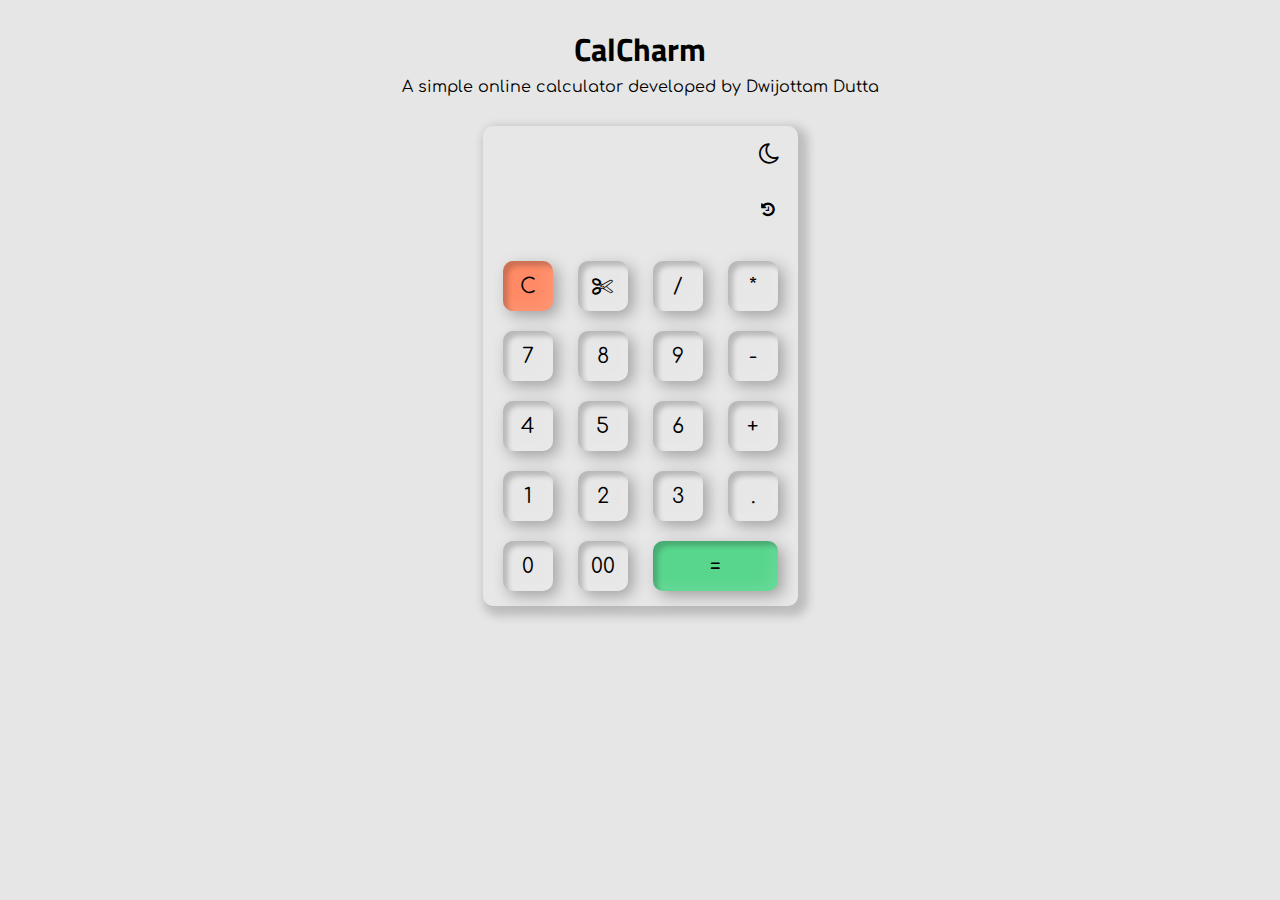
<file: index.html>
<!DOCTYPE html>
<html>
<head>
    <meta charset="utf-8">
    <meta http-equiv="X-UA-Compatible" content="IE=edge">
    <title>CalCharm - Online</title>
    <link rel="stylesheet" href="https://cdnjs.cloudflare.com/ajax/libs/font-awesome/4.7.0/css/font-awesome.min.css">
    <meta name="viewport" content="width=device-width , initial-scale=1">
    <link rel="stylesheet" href="Style/CalCharm.css">
</head>
<body>
    <h1 class="head">CalCharm</h1>
    <p class="sub_head">A simple online calculator developed by Dwijottam Dutta</p>
  <div class="main">
      <div class="display">
          <button class="dark_mode_btn"><i class="fa fa-moon-o" aria-hidden="true"></i></button>
          <p id="history"><i class="fa fa-history" aria-hidden="true"></i>&nbsp;</p>
          <h2 id="result"></h2>
      </div>

      <div class="buttons">
          <button id="clear">C</button>
          <button id="delete_single_num"><i class="fa fa-scissors" aria-hidden="true"></i></button>
          <button id="Normal_btn">/</button>
          <button id="Normal_btn">*</button>
      </div>

      <div class="buttons">
          <button id="Normal_btn">7</button>
          <button id="Normal_btn">8</button>
          <button id="Normal_btn">9</button>
          <button id="Normal_btn">-</button>
      </div>

      <div class="buttons">
          <button id="Normal_btn">4</button>
          <button id="Normal_btn">5</button>
          <button id="Normal_btn">6</button>
          <button id="Normal_btn">+</button>
      </div>

      <div class="buttons">
          <button id="Normal_btn">1</button>
          <button id="Normal_btn">2</button>
          <button id="Normal_btn">3</button>
          <button id="Normal_btn">.</button>
      </div>

      <div class="buttons">
          <button id="Normal_btn">0</button>
          <button id="Normal_btn">00</button>
          <button id="equalTo">=</button>
      </div>
  </div>  

  <script src="Js/CalCharm.js"></script>
    
</body>
</html>
</file>
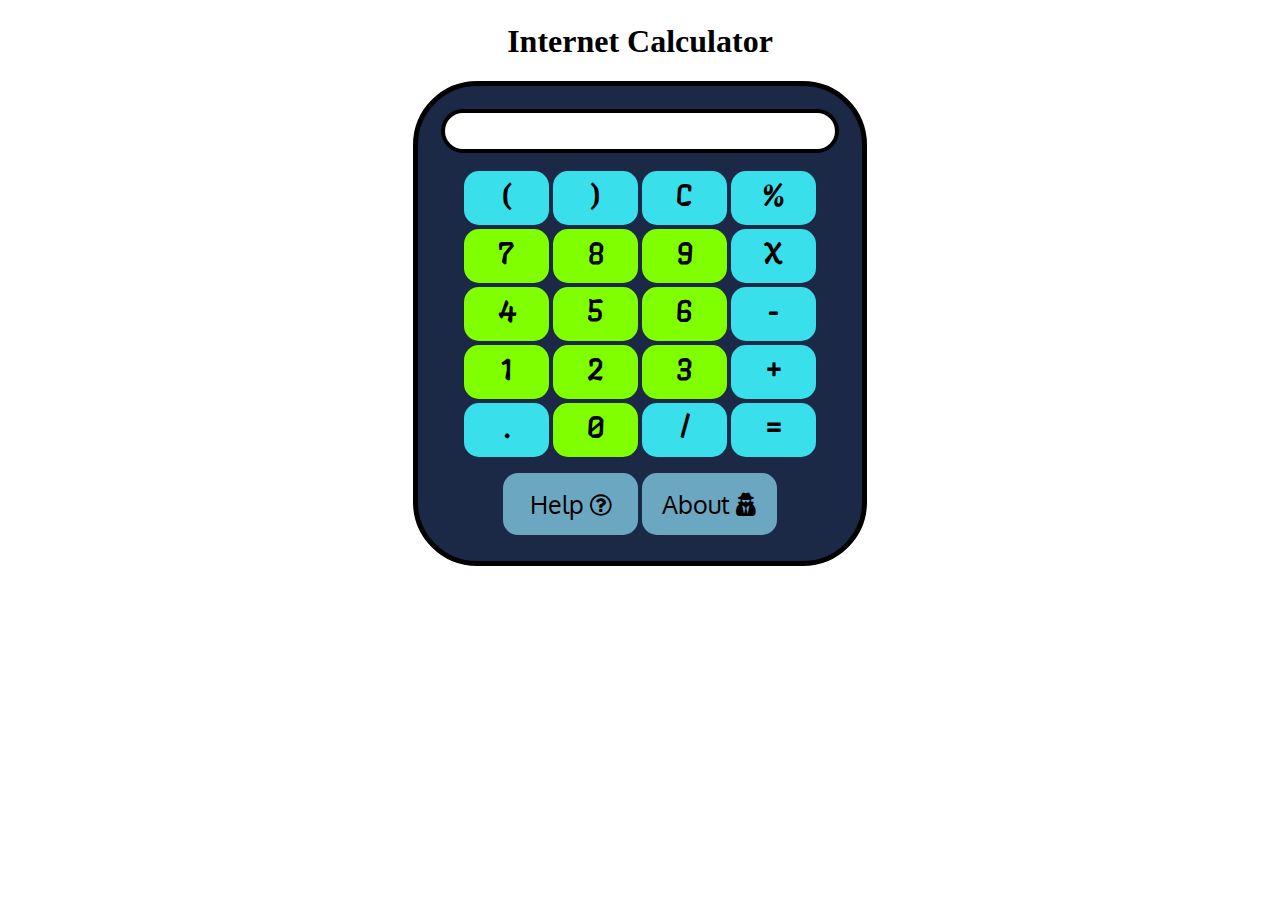
<file: calcharm_older_version.html>
<!DOCTYPE html>
<html>

<head>
      <title> Calculator </title>
      <meta name="viewport" content="width=device-width, initial-scale=1.0">
      <link rel="shortcut icon" href="Logo/c.ico" type="image/x-icon">
      <link rel="stylesheet" href="Style/Calculator.css">
      <link rel="stylesheet" href="https://cdnjs.cloudflare.com/ajax/libs/font-awesome/4.7.0/css/font-awesome.min.css">
      <link rel="preconnect" href="https://fonts.gstatic.com">
      <link href="https://fonts.googleapis.com/css2?family=Oxygen:wght@700&display=swap" rel="stylesheet">
      <link rel="preconnect" href="https://fonts.gstatic.com">
      <link href="https://fonts.googleapis.com/css2?family=Langar&display=swap" rel="stylesheet">
</head>
<body>
      <div class="container">
            <h1>Internet Calculator</h1>
            <div class="calculator">
            <input type="text" name="display" id="screen">
            <table>
                  <tr>
                        <td><button class="btnnn">(</button></td>
                        <td><button class="btnnn">)</button></td>
                        <td><button class="btnnn">C</button></td>
                        <td><button class="btnnn">%</button></td>
                  </tr>
                  <tr>
                        <td><button class="btn">7</button></td>
                        <td><button class="btn">8</button></td>
                        <td><button class="btn">9</button></td>
                        <td><button class="btnnn">X</button></td>
                  </tr>
                  <tr>
                        <td><button class="btn">4</button></td>
                        <td><button class="btn">5</button></td>
                        <td><button class="btn">6</button></td>
                        <td><button class="btnnn">-</button></td>
                  </tr>
                  <tr>
                        <td><button class="btn">1</button></td>
                        <td><button class="btn">2</button></td>
                        <td><button class="btn">3</button></td>
                        <td><button class="btnnn">+</button></td>
                  </tr>
                  <tr>
                        <td><button class="btnnn">.</button></td>
                        <td><button class="btn">0</button></td>
                        <td><button class="btnnn">/</button></td>
                        <td><button class="btnnn">=</button></td>
                  </tr>
            </table>
            <table>
                  <tr>
                        <td><button class="btnn" onclick="Hello()"> Help <i class="fa fa-question-circle-o"></i> </button></td>
                        <td><a href="About.html"><button class="btnn"> About <i class="fa fa-user-secret"></i> </button></a></td>

                  </tr>
            </table>      
            
      </div>
      </div>                  
</body>
<!-- <input type="button" onclick="Hello();" name="ok" value="Help?" id="Dj"> -->
<script src="Js/Calculator.js"></script>
</html>
</file>
<file: Style/CalCharm.css>
@import url("https://fonts.googleapis.com/css2?family=Comfortaa&display=swap");
@import url('https://fonts.googleapis.com/css2?family=Titillium+Web:wght@300&display=swap');

* {
	margin: 0;
	padding: 0;
	font-family: 'Comfortaa', cursive;
}

body {
	min-height: 100vh;
	display: flex;
	flex-direction: column;
	place-items: center;
	background: rgba(10, 10, 10, 0.1);
	transition:all 1s ease-in-out;
}

*:focus {
	outline: none;
}

.head {
	padding-top: 25px;
	padding-bottom: 5px;
	font-family: 'Titillium Web', sans-serif;
	transition:all 1s ease-in-out;
}

.sub_head {
	padding-bottom: 30px;
	transition: 1s ease-in-out;
}

.main {
	position: relative;
	display: flex;
	align-items: center;
	flex-direction: column;
	max-width: 295px;
	padding: 15px 10px;
	box-shadow: 5px 5px 10px 5px rgba(0, 0, 0, 0.18);
	background: rgba(255, 255, 255, 0.05);
	border-radius: 10px;
	transition:all 1s ease-in-out;
}

.display {
	position: relative;
	width: 95%;
	height: 90px;
	margin-bottom: 10px;
	transition:all 0.5s ease-in-out;
}

.display #result {
	white-space: nowrap;
	display: flex;
	width: 240px;
	max-width: 240px;
	margin: 0%;
	overflow-y: hidden;
	overflow-x: scroll;
	scroll-behavior: smooth;
	font-size: 2em;
	transition:all 1s ease-in-out;
}

/* entry scroll bar */
#result::-webkit-scrollbar {
	width: 100%;
	height: 10px;
	cursor: pointer;
	/* overflow-x: scroll; */
}

#result::-webkit-scrollbar-track {
	background: rgba(255, 255, 255, 0.05);
	cursor: pointer;
}

#result::-webkit-scrollbar-thumb {
	background: rgb(252, 197, 195);
	cursor: pointer;
}

#result::-webkit-scrollbar-thumb:hover {
	background: #faa19e;
	cursor: pointer;
}

.buttons {
	margin-top: 20px;
	width: 100%;
	transition:all 0.3s ease-in-out;
}

.buttons button {
	height: 50px;
	width: 50px;
	padding: 10px;
	border-radius: 10px;
	background: none;
	border: none;
	outline: none;
	margin: 0 10px;
	cursor: pointer;
	font-size: 1.3em;
	box-shadow: inset 5px 5px 5px rgba(0, 0, 0, 0.2),
		inset -5px -5px 15px rgba(255, 255, 255, 0.1),
		5px 5px 15px rgba(0, 0, 0, 0.3),
		-5px -5px 15px rgba(255, 255, 255, 0.1);
	transition:all 0.5s ease-in-out;
}

.buttons button:hover {
	background: rgba(161, 86, 86, 0.349);
	transition:all 0.01s ease-in-out;
}

/*clear & equalTo buttons*/
#equalTo {
	width: 125px;
	background: #58D68D;
	transition:all 1s ease-in-out;
}

#clear {
	background: #FF8A65;
	transition:all 1s ease-in-out;
}

#equalTo:hover {
	background: #308354;
	transition:all 0.01s ease-in-out;
}

#clear:hover {
	background: #FF616D;
	transition:all 0.01s ease-in-out;
}


/*dark mode*/
.dark_mode_btn {
	position: absolute;
	top: 0;
	right: 0;
	font-size: 1.5em;
	cursor: pointer;
	background: none;
	border: none;
	outline: none;
}

.dark_mode_active {
	background: rgb(28, 28, 37);
	transition:all 1s ease-in-out;
}

.dark_mode_active .head {
	color: lightcoral;
	transition:all 1s ease-in-out;
}

.dark_mode_active .sub_head {
	color: #FF616D;
	transition:all 1s ease-in-out;
}

.dark_mode_active button {
	color: #ddd;
	transition:all 0.5s ease-in-out;
}

.dark_mode_active #clear,
#equalTo {
	color: #000;
	transition:all 1s ease-in-out;
}

.dark_mode_active #result {
	color: #ddd;
	transition:all 1s ease-in-out;
}

.dark_mode_active #result::-webkit-scrollbar-track {
	background: rgba(255, 255, 255, 0);
	cursor: pointer;
}

.dark_mode_active #result::-webkit-scrollbar-thumb {
	background: rgb(255, 182, 180);
	cursor: pointer;
}
.dark_mode_active #result::-webkit-scrollbar-thumb:hover {
	background: #ff8480;
	cursor: pointer;
}

.dark_mode_active #history::-webkit-scrollbar-track {
	background: rgba(255, 255, 255, 0);
	cursor: pointer;
}

.dark_mode_active #history::-webkit-scrollbar-thumb {
	background: rgb(255, 182, 180);
	cursor: pointer;
}

.dark_mode_active #history::-webkit-scrollbar-thumb:hover {
	background: #ff8480;
	cursor: pointer;
}

.dark_mode_active #history {
	color: #ddd;
	transition:all 1s ease-in-out;
}

#history {
	font-family: 'Comfortaa', cursive;
	position: absolute;
	overflow-y: hidden;
	overflow-x: scroll;
	max-width: 285px;
	top: 60px;
	bottom: 0px;
	right: 0;
}
/* history scroll bar */
#history::-webkit-scrollbar {
	white-space: nowrap;
	width: 100%;
	height: 10px;
	cursor: pointer;
	/* overflow-x: scroll; */
}

#history::-webkit-scrollbar-track {
	background: rgba(255, 255, 255, 0.05);
	cursor: pointer;
}

#history::-webkit-scrollbar-thumb {
	background: rgb(252, 197, 195);
	cursor: pointer;
}

#history::-webkit-scrollbar-thumb:hover {
	background: #faa19e;
	cursor: pointer;
}
</file>
<file: Style/Calculator.css>
.container{
    text-align: center;
    margin-top: 23px;
}

table{
    margin: auto;
}

input[type = text]{
    font-size: 30px;
    border: 4px solid #000;
    border-radius: 92px;
    margin-bottom: 15px;
}

.btn{
    font-size: 30px;
    font-family: 'Langar', cursive;
    background: chartreuse;
    width: 85px;
    height: 54px;
    border-radius: 15px;
    border: #fff;
}
.btnnn{
    font-size: 30px;
    font-family: 'Langar', cursive;
    background: rgb(57, 223, 235);
    width: 85px;
    height: 54px;
    border-radius: 15px;
    border: #fff;
}

.calculator{
    display: inline-block;
    background-color: #1b2846;
    padding: 23px;
    border-radius: 64px;
    border: 5px solid #000;
}

.btnn{
    font-size: 25px;
    font-family: 'Oxygen', sans-serif;
    background: #6ca7c2;
    width: 135px;
    height: 62px;
    border-radius: 15px;
    border: #fff;
    margin-top: 10px;
    
}
</file>
